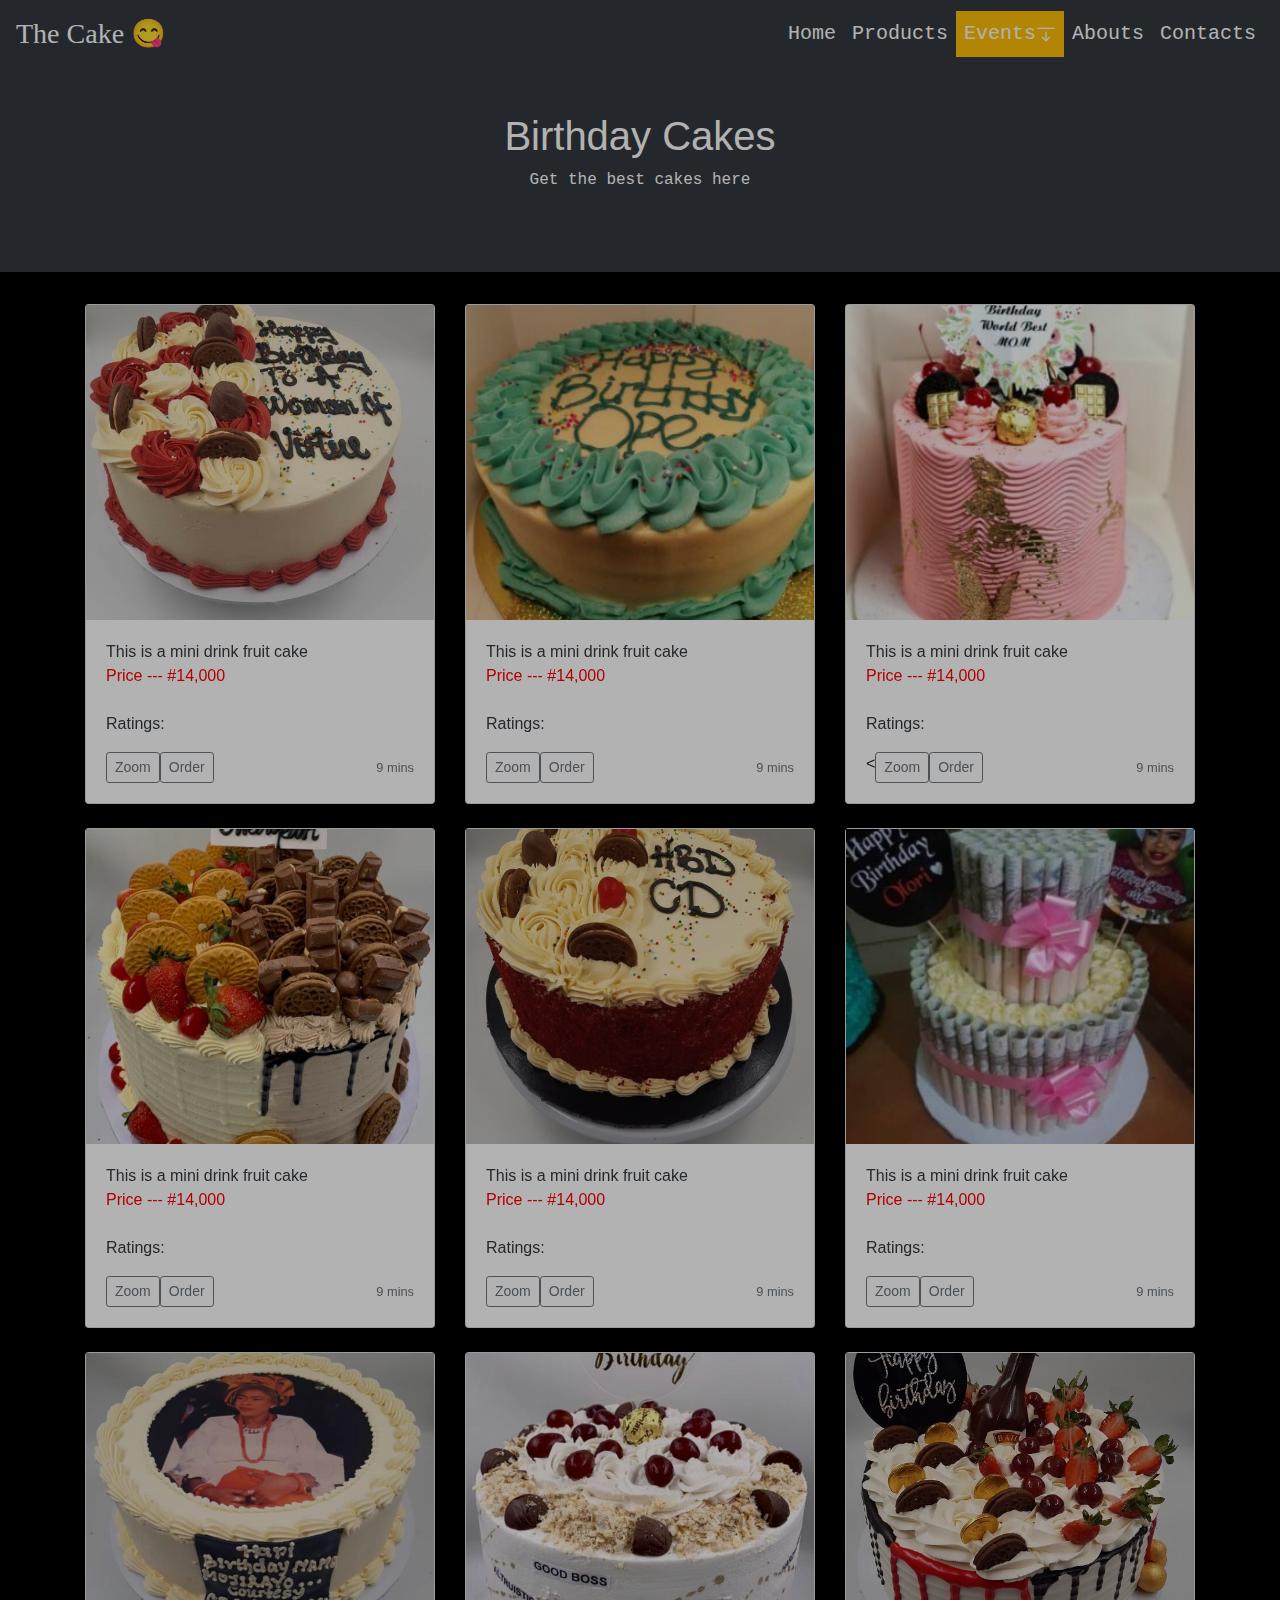
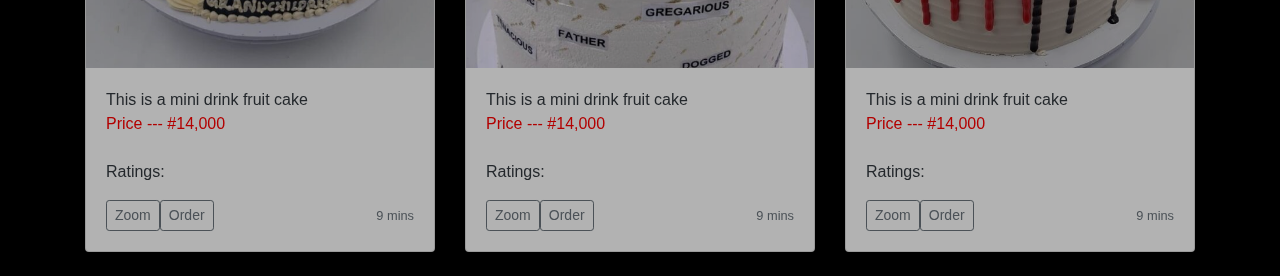
<file: birthday.html>
<!DOCTYPE html>
<html lang="en">
<head>
    <meta charset="UTF-8">
    <meta http-equiv="X-UA-Compatible" content="IE=edge">
    <meta name="viewport" content="width=device-width, initial-scale=1.0">
    <title>Document</title>
    <link rel="stylesheet" href="assets/css/bootstrap.css">
    <link rel="stylesheet" href="assets/css/index.css">
</head>
<body>
    
    <nav  class="navbar navbar-expand-lg bg-dark navbar-dark fixed-top">
        <a class="navbar-brand text-white" href="index.html" >The Cake &#128523;</a>
        <button class="navbar-toggler bg-dark" type="button" data-toggle="collapse" data-target="#navbarSupportedContent" aria-controls="navbarSupportedContent" aria-expanded="false" aria-label="Toggle navigation">
          <span class="navbar-toggler-icon"></span>
        </button>
      
        <div class="collapse navbar-collapse" id="navbarSupportedContent">
          <ul class="navbar-nav ml-auto">
            <li class="nav-item active">
              <a class="nav-link" href="index.html">Home <span class="sr-only">(current)</span></a>
            </li>
           
            <li class="nav-item">
              <a class="nav-link" href="#products">Products</a>
            </li>
            
            <li class="nav-item dropdown ">
              <a class="nav-link bg-warning"  href="#" id="navbarDropdown" role="button" data-toggle="dropdown" aria-haspopup="true" aria-expanded="false">
                Events <svg xmlns="http://www.w3.org/2000/svg" width="20" height="30" fill="currentColor" class="bi bi-arrow-bar-down" viewBox="0 0 16 16">
                  <path fill-rule="evenodd" d="M1 3.5a.5.5 0 0 1 .5-.5h13a.5.5 0 0 1 0 1h-13a.5.5 0 0 1-.5-.5zM8 6a.5.5 0 0 1 .5.5v5.793l2.146-2.147a.5.5 0 0 1 .708.708l-3 3a.5.5 0 0 1-.708 0l-3-3a.5.5 0 0 1 .708-.708L7.5 12.293V6.5A.5.5 0 0 1 8 6z"/>
                </svg>
              </a>
              <div class="dropdown-menu bg-light" aria-labelledby="navbarDropdown">
                <a class="dropdown-item" href="birthday.html">Birthday</a>
                <a class="dropdown-item" href="anniversary.html">Anniversary</a>
                <a class="dropdown-item" href="engagement.html">Engagement</a>
                <a class="dropdown-item" href="marriage.html">Marriage</a>
            </li>
  
  
            
            <li class="nav-item">
              <a class="nav-link" href="#">Abouts</a>
            </li>
  
  
            <li class="nav-item">
              <a class="nav-link" href="#">Contacts</a>
            </li>
  
          </ul>
  
        </div>
      </nav> <br>
  

      <!-- Start of Birthday cakes page  -->

     <br> <div class="jumbotron jumbotron-fluid bg-dark">
        <div class="container">
          <h1 class="text-center text-white">Birthday Cakes</h1>
          <p class="text-center text-monospace">Get the best cakes here</p>
        </div>
      </div>






      <div class="container">

        <div class="row">
          <div class="col-md-4">
            <div class="card mb-4 shadow-sm">
               <img src="assets/img/van-double-600x800.jpg" alt="">
  
              <div class="card-body">
                <p class="card-text text-dark ">This is a mini drink fruit cake <br><span class="price"> Price --- #14,000</span><br><br> Ratings:  
                  <i class="fa fa-star"></i>
                <i class="fa fa-star"></i>
                <i class="fa fa-star"></i>
                <i class="fa fa-star"></i>
                <i class="fa fa-star"></i>
                </p>
                <div class="d-flex justify-content-between align-items-center">
                  <div class="btn-group">
                    <a href="assets/img/van-double-600x800.jpg" target="_blank"> <button type="button" id="" class="btn btn-sm btn-outline-secondary">Zoom</button></a>
                     <a href="https://paystack.com/buy/the-cake-lviyhy"> <button type="button" id="" class="btn btn-sm btn-outline-secondary">Order</button></a>
                  </div>
                  <small class="text-muted">9 mins</small>
                </div>
              </div>
            </div>
          </div>
          <div class="col-md-4">
            <div class="card mb-4 shadow-sm">
               <img src="assets/img/buse1.jpeg" alt="">
  
              <div class="card-body">
                <p class="card-text text-dark ">This is a mini drink fruit cake <br><span class="price"> Price --- #14,000</span><br><br> Ratings:  
                <i class="fa fa-star"></i>
              <i class="fa fa-star"></i>
              <i class="fa fa-star"></i>
              <i class="fa fa-star"></i>
              <i class="fa fa-star"></i>
              </p>
                <div class="d-flex justify-content-between align-items-center">
                  <div class="btn-group">
                    <a href="assets/img/van-double-600x800.jpg" target="_blank"> <button type="button" id="" class="btn btn-sm btn-outline-secondary">Zoom</button></a>
                     <a href="https://paystack.com/buy/the-cake-lviyhy"> <button type="button" id="" class="btn btn-sm btn-outline-secondary">Order</button></a>
                  </div>
                  <small class="text-muted">9 mins</small>
                </div>
              </div>
            </div>
          </div>
          <div class="col-md-4">
            <div class="card mb-4 shadow-sm">
               <img src="assets/img/buse6.jpeg" alt="">
  
              <div class="card-body">
                <p class="card-text text-dark ">This is a mini drink fruit cake <br><span class="price"> Price --- #14,000</span><br><br> Ratings:  
                <i class="fa fa-star"></i>
              <i class="fa fa-star"></i>
              <i class="fa fa-star"></i>
              <i class="fa fa-star"></i>
              <i class="fa fa-star"></i>
              </p>
                <div class="d-flex justify-content-between align-items-center">
                  <div class="btn-group">
                    <<a href="assets/img/van-double-600x800.jpg" target="_blank"> <button type="button" id="" class="btn btn-sm btn-outline-secondary">Zoom</button></a>
                     <a href="https://paystack.com/buy/the-cake-lviyhy"> <button type="button" id="" class="btn btn-sm btn-outline-secondary">Order</button></a>
                  </div>
                  <small class="text-muted">9 mins</small>
                </div>
              </div>
            </div>
          </div>
  
          <div class="col-md-4">
            <div class="card mb-4 shadow-sm">
               <img src="assets/img/surprise-cake-600x802.jpeg" alt="">
  
              <div class="card-body">
                <p class="card-text text-dark ">This is a mini drink fruit cake <br><span class="price"> Price --- #14,000</span><br><br> Ratings:  
                <i class="fa fa-star"></i>
              <i class="fa fa-star"></i>
              <i class="fa fa-star"></i>
              <i class="fa fa-star"></i>
              <i class="fa fa-star"></i>
              </p>
                <div class="d-flex justify-content-between align-items-center">
                  <div class="btn-group">
                    <a href="assets/img/van-double-600x800.jpg" target="_blank"> <button type="button" id="" class="btn btn-sm btn-outline-secondary">Zoom</button></a>
                     <a href="https://paystack.com/buy/the-cake-lviyhy"> <button type="button" id="" class="btn btn-sm btn-outline-secondary">Order</button></a>
                  </div>
                  <small class="text-muted">9 mins</small>
                </div>
              </div>
            </div>
          </div>
          <div class="col-md-4">
            <div class="card mb-4 shadow-sm">
               <img src="assets/img/red-velvet-double-600x800.jpg" alt="">
  
              <div class="card-body">
                <p class="card-text text-dark ">This is a mini drink fruit cake <br><span class="price"> Price --- #14,000</span><br><br> Ratings:  
                <i class="fa fa-star"></i>
              <i class="fa fa-star"></i>
              <i class="fa fa-star"></i>
              <i class="fa fa-star"></i>
              <i class="fa fa-star"></i>
              </p>
                <div class="d-flex justify-content-between align-items-center">
                  <div class="btn-group">
                    <a href="assets/img/van-double-600x800.jpg" target="_blank"> <button type="button" id="" class="btn btn-sm btn-outline-secondary">Zoom</button></a>
                     <a href="https://paystack.com/buy/the-cake-lviyhy"> <button type="button" id="" class="btn btn-sm btn-outline-secondary">Order</button></a>
                  </div>
                  <small class="text-muted">9 mins</small>
                </div>
              </div>
            </div>
          </div>
          <div class="col-md-4">
            <div class="card mb-4 shadow-sm">
               <img src="assets/img/buse9.jpeg" alt="">
  
              <div class="card-body">
                <p class="card-text text-dark ">This is a mini drink fruit cake <br><span class="price"> Price --- #14,000</span><br><br> Ratings:  
                <i class="fa fa-star"></i>
              <i class="fa fa-star"></i>
              <i class="fa fa-star"></i>
              <i class="fa fa-star"></i>
              <i class="fa fa-star"></i>
              </p>
                <div class="d-flex justify-content-between align-items-center">
                  <div class="btn-group">
                    <a href="assets/img/van-double-600x800.jpg" target="_blank"> <button type="button" id="" class="btn btn-sm btn-outline-secondary">Zoom</button></a>
                     <a href="https://paystack.com/buy/the-cake-lviyhy"> <button type="button" id="" class="btn btn-sm btn-outline-secondary">Order</button></a>
                  </div>
                  <small class="text-muted">9 mins</small>
                </div>
              </div>
            </div>
          </div>
  
          <div class="col-md-4">
            <div class="card mb-4 shadow-sm">
               <img src="assets/img/photo-cake-600x801.jpeg" alt="">
  
              <div class="card-body">
                <p class="card-text text-dark ">This is a mini drink fruit cake <br><span class="price"> Price --- #14,000</span><br><br> Ratings:  
                <i class="fa fa-star"></i>
              <i class="fa fa-star"></i>
              <i class="fa fa-star"></i>
              <i class="fa fa-star"></i>
              <i class="fa fa-star"></i>
              </p>
                <div class="d-flex justify-content-between align-items-center">
                  <div class="btn-group">
                    <a href="assets/img/van-double-600x800.jpg" target="_blank"> <button type="button" id="" class="btn btn-sm btn-outline-secondary">Zoom</button></a>
                     <a href="https://paystack.com/buy/the-cake-lviyhy"> <button type="button" id="" class="btn btn-sm btn-outline-secondary">Order</button></a>
                  </div>
                  <small class="text-muted">9 mins</small>
                </div>
              </div>
            </div>
          </div>
          <div class="col-md-4">
            <div class="card mb-4 shadow-sm">
               <img src="assets/img/declaration-cake-600x928.jpeg" alt="">
  
              <div class="card-body">
                <p class="card-text text-dark ">This is a mini drink fruit cake <br><span class="price"> Price --- #14,000</span><br><br> Ratings:  
                <i class="fa fa-star"></i>
              <i class="fa fa-star"></i>
              <i class="fa fa-star"></i>
              <i class="fa fa-star"></i>
              <i class="fa fa-star"></i>
              </p>
                <div class="d-flex justify-content-between align-items-center">
                  <div class="btn-group">
                    <a href="assets/img/van-double-600x800.jpg" target="_blank"> <button type="button" id="" class="btn btn-sm btn-outline-secondary">Zoom</button></a>
                     <a href="https://paystack.com/buy/the-cake-lviyhy"> <button type="button" id="" class="btn btn-sm btn-outline-secondary">Order</button></a>
                  </div>
                  <small class="text-muted">9 mins</small>
                </div>
              </div>
            </div>
          </div>
          <div class="col-md-4">
            <div class="card mb-4 shadow-sm">
              <img src="assets/img/mini-drink-with-fruits.jpg" alt="">
  
              <div class="card-body">
                <p class="card-text text-dark ">This is a mini drink fruit cake <br><span class="price"> Price --- #14,000</span><br><br> Ratings:  
                <i class="fa fa-star"></i>
              <i class="fa fa-star"></i>
              <i class="fa fa-star"></i>
              <i class="fa fa-star"></i>
              <i class="fa fa-star"></i>
              </p>
                <div class="d-flex justify-content-between align-items-center">
                  <div class="btn-group">
                    <a href="assets/img/van-double-600x800.jpg" target="_blank"> <button type="button" id="" class="btn btn-sm btn-outline-secondary">Zoom</button></a>
                     <a href="https://paystack.com/buy/the-cake-lviyhy"> <button type="button" id="" class="btn btn-sm btn-outline-secondary">Order</button></a>
                  </div>
                  <small class="text-muted">9 mins</small>
                </div>
              </div>

                </div>
              </div>
   
        </div>
        </div>

          <!-- end of Birthday cakes page  -->










<script src="assets/js/jquery-3.6.0.min.js"></script>
<script src="assets/js/bootstrap.js"></script>
</body>
</html>
</file>
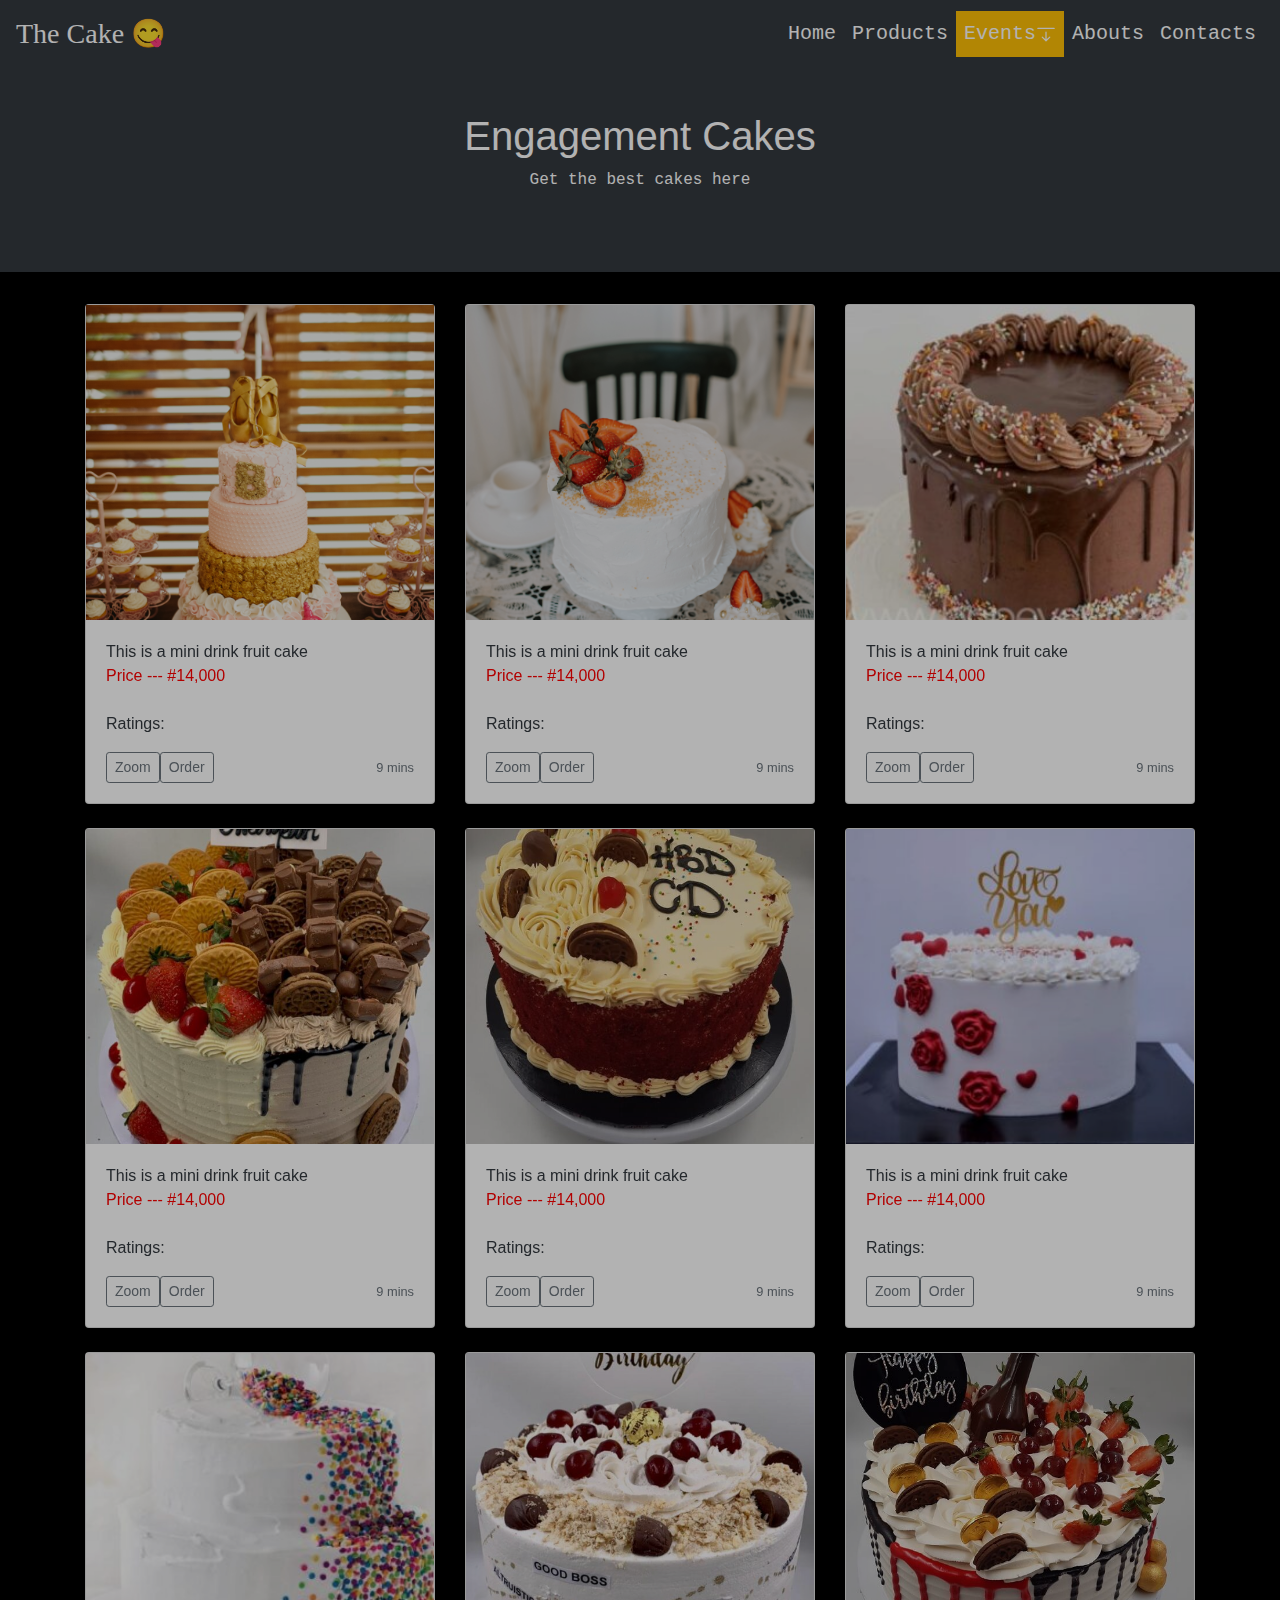
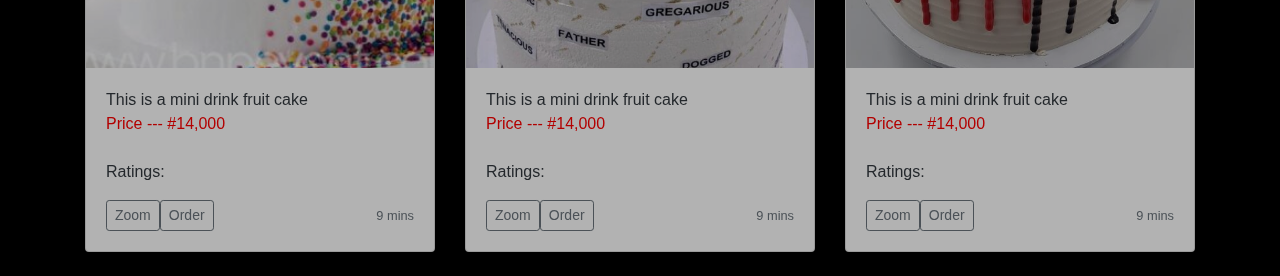
<file: engagement.html>
<!DOCTYPE html>
<html lang="en">
<head>
    <meta charset="UTF-8">
    <meta http-equiv="X-UA-Compatible" content="IE=edge">
    <meta name="viewport" content="width=device-width, initial-scale=1.0">
    <title>Document</title>
    <link rel="stylesheet" href="assets/css/bootstrap.css">
    <link rel="stylesheet" href="assets/css/index.css">
</head>
<body>
    
    <nav  class="navbar navbar-expand-lg bg-dark navbar-dark fixed-top">
        <a class="navbar-brand text-white" href="index.html" >The Cake &#128523;</a>
        <button class="navbar-toggler bg-dark" type="button" data-toggle="collapse" data-target="#navbarSupportedContent" aria-controls="navbarSupportedContent" aria-expanded="false" aria-label="Toggle navigation">
          <span class="navbar-toggler-icon"></span>
        </button>
      
        <div class="collapse navbar-collapse" id="navbarSupportedContent">
          <ul class="navbar-nav ml-auto">
            <li class="nav-item active">
              <a class="nav-link" href="index.html">Home <span class="sr-only">(current)</span></a>
            </li>
           
            <li class="nav-item">
              <a class="nav-link" href="#products">Products</a>
            </li>
            
            <li class="nav-item dropdown ">
              <a class="nav-link bg-warning"  href="#" id="navbarDropdown" role="button" data-toggle="dropdown" aria-haspopup="true" aria-expanded="false">
                Events <svg xmlns="http://www.w3.org/2000/svg" width="20" height="30" fill="currentColor" class="bi bi-arrow-bar-down" viewBox="0 0 16 16">
                  <path fill-rule="evenodd" d="M1 3.5a.5.5 0 0 1 .5-.5h13a.5.5 0 0 1 0 1h-13a.5.5 0 0 1-.5-.5zM8 6a.5.5 0 0 1 .5.5v5.793l2.146-2.147a.5.5 0 0 1 .708.708l-3 3a.5.5 0 0 1-.708 0l-3-3a.5.5 0 0 1 .708-.708L7.5 12.293V6.5A.5.5 0 0 1 8 6z"/>
                </svg>
              </a>
              <div class="dropdown-menu bg-light" aria-labelledby="navbarDropdown">
                <a class="dropdown-item" href="birthday.html">Birthday</a>
                <a class="dropdown-item" href="anniversary.html">Anniversary</a>
                <a class="dropdown-item" href="engagement.html">Engagement</a>
                <a class="dropdown-item" href="marriage.html">Marriage</a>
            </li>
  
  
            
            <li class="nav-item">
              <a class="nav-link" href="#">Abouts</a>
            </li>
  
  
            <li class="nav-item">
              <a class="nav-link" href="#">Contacts</a>
            </li>
  
          </ul>
  
        </div>
      </nav> <br>
  
    <!-- start of engagement cakes page  -->


     <br> <div class="jumbotron jumbotron-fluid bg-dark">
        <div class="container">
          <h1 class="text-center text-white">Engagement Cakes</h1>
          <p class="text-center text-monospace">Get the best cakes here</p>
        </div>
      </div>





      <div class="container">

        <div class="row">
          <div class="col-md-4">
            <div class="card mb-4 shadow-sm">
               <img src="assets/img/pexels-jonathan-borba-5610326.jpg" alt="">
  
              <div class="card-body">
                <p class="card-text text-dark ">This is a mini drink fruit cake <br><span class="price"> Price --- #14,000</span><br><br> Ratings:  
                  <i class="fa fa-star"></i>
                <i class="fa fa-star"></i>
                <i class="fa fa-star"></i>
                <i class="fa fa-star"></i>
                <i class="fa fa-star"></i>
                </p>
                <div class="d-flex justify-content-between align-items-center">
                  <div class="btn-group">
                    <a href="assets/img/van-double-600x800.jpg" target="_blank"> <button type="button" id="" class="btn btn-sm btn-outline-secondary">Zoom</button></a>
                     <a href="https://paystack.com/buy/the-cake-lviyhy"> <button type="button" id="" class="btn btn-sm btn-outline-secondary">Order</button></a>
                  </div>
                  <small class="text-muted">9 mins</small>
                </div>
              </div>
            </div>
          </div>
          <div class="col-md-4">
            <div class="card mb-4 shadow-sm">
               <img src="assets/img/pexels-vlada-karpovich-7561024.jpg" alt="">
  
              <div class="card-body">
                 <p class="card-text text-dark ">This is a mini drink fruit cake <br><span class="price"> Price --- #14,000</span><br><br> Ratings:  
                <i class="fa fa-star"></i>
              <i class="fa fa-star"></i>
              <i class="fa fa-star"></i>
              <i class="fa fa-star"></i>
              <i class="fa fa-star"></i>
              </p>
                <div class="d-flex justify-content-between align-items-center">
                  <div class="btn-group">
                   <a href="assets/img/van-double-600x800.jpg" target="_blank"> <button type="button" id="" class="btn btn-sm btn-outline-secondary">Zoom</button></a>
                     <a href="https://paystack.com/buy/the-cake-lviyhy"> <button type="button" id="" class="btn btn-sm btn-outline-secondary">Order</button></a>
                  </div>
                  <small class="text-muted">9 mins</small>
                </div>
              </div>
            </div>
          </div>
          <div class="col-md-4">
            <div class="card mb-4 shadow-sm">
               <img src="assets/img/en1.jpg" alt="">
  
              <div class="card-body">
                 <p class="card-text text-dark ">This is a mini drink fruit cake <br><span class="price"> Price --- #14,000</span><br><br> Ratings:  
                <i class="fa fa-star"></i>
              <i class="fa fa-star"></i>
              <i class="fa fa-star"></i>
              <i class="fa fa-star"></i>
              <i class="fa fa-star"></i>
              </p>
                <div class="d-flex justify-content-between align-items-center">
                  <div class="btn-group">
                    <a href="assets/img/van-double-600x800.jpg" target="_blank"> <button type="button" id="" class="btn btn-sm btn-outline-secondary">Zoom</button></a>
                     <a href="https://paystack.com/buy/the-cake-lviyhy"> <button type="button" id="" class="btn btn-sm btn-outline-secondary">Order</button></a>
                  </div>
                  <small class="text-muted">9 mins</small>
                </div>
              </div>
            </div>
          </div>
  
          <div class="col-md-4">
            <div class="card mb-4 shadow-sm">
               <img src="assets/img/surprise-cake-600x802.jpeg" alt="">
  
              <div class="card-body">
                 <p class="card-text text-dark ">This is a mini drink fruit cake <br><span class="price"> Price --- #14,000</span><br><br> Ratings:  
                <i class="fa fa-star"></i>
              <i class="fa fa-star"></i>
              <i class="fa fa-star"></i>
              <i class="fa fa-star"></i>
              <i class="fa fa-star"></i>
              </p>
                <div class="d-flex justify-content-between align-items-center">
                  <div class="btn-group">
                    <a href="assets/img/van-double-600x800.jpg" target="_blank"> <button type="button" id="" class="btn btn-sm btn-outline-secondary">Zoom</button></a>
                     <a href="https://paystack.com/buy/the-cake-lviyhy"> <button type="button" id="" class="btn btn-sm btn-outline-secondary">Order</button></a>
                  </div>
                  <small class="text-muted">9 mins</small>
                </div>
              </div>
            </div>
          </div>
          <div class="col-md-4">
            <div class="card mb-4 shadow-sm">
               <img src="assets/img/red-velvet-double-600x800.jpg" alt="">
  
              <div class="card-body">
                 <p class="card-text text-dark ">This is a mini drink fruit cake <br><span class="price"> Price --- #14,000</span><br><br> Ratings:  
                <i class="fa fa-star"></i>
              <i class="fa fa-star"></i>
              <i class="fa fa-star"></i>
              <i class="fa fa-star"></i>
              <i class="fa fa-star"></i>
              </p>
                <div class="d-flex justify-content-between align-items-center">
                  <div class="btn-group">
                    <a href="assets/img/van-double-600x800.jpg" target="_blank"> <button type="button" id="" class="btn btn-sm btn-outline-secondary">Zoom</button></a>
                     <a href="https://paystack.com/buy/the-cake-lviyhy"> <button type="button" id="" class="btn btn-sm btn-outline-secondary">Order</button></a>
                  </div>
                  <small class="text-muted">9 mins</small>
                </div>
              </div>
            </div>
          </div>
          <div class="col-md-4">
            <div class="card mb-4 shadow-sm">
               <img src="assets/img/en2.jpg" alt="">
  
              <div class="card-body">
                 <p class="card-text text-dark ">This is a mini drink fruit cake <br><span class="price"> Price --- #14,000</span><br><br> Ratings:  
                <i class="fa fa-star"></i>
              <i class="fa fa-star"></i>
              <i class="fa fa-star"></i>
              <i class="fa fa-star"></i>
              <i class="fa fa-star"></i>
              </p>
                <div class="d-flex justify-content-between align-items-center">
                  <div class="btn-group">
                    <a href="assets/img/van-double-600x800.jpg" target="_blank"> <button type="button" id="" class="btn btn-sm btn-outline-secondary">Zoom</button></a>
                     <a href="https://paystack.com/buy/the-cake-lviyhy"> <button type="button" id="" class="btn btn-sm btn-outline-secondary">Order</button></a>
                  </div>
                  <small class="text-muted">9 mins</small>
                </div>
              </div>
            </div>
          </div>
  
          <div class="col-md-4">
            <div class="card mb-4 shadow-sm">
               <img src="assets/img/en3.jpeg" alt="">
  
              <div class="card-body">
                 <p class="card-text text-dark ">This is a mini drink fruit cake <br><span class="price"> Price --- #14,000</span><br><br> Ratings:  
                <i class="fa fa-star"></i>
              <i class="fa fa-star"></i>
              <i class="fa fa-star"></i>
              <i class="fa fa-star"></i>
              <i class="fa fa-star"></i>
              </p>
                <div class="d-flex justify-content-between align-items-center">
                  <div class="btn-group">
                    <a href="assets/img/van-double-600x800.jpg" target="_blank"> <button type="button" id="" class="btn btn-sm btn-outline-secondary">Zoom</button></a>
                     <a href="https://paystack.com/buy/the-cake-lviyhy"> <button type="button" id="" class="btn btn-sm btn-outline-secondary">Order</button></a>
                  </div>
                  <small class="text-muted">9 mins</small>
                </div>
              </div>
            </div>
          </div>
          <div class="col-md-4">
            <div class="card mb-4 shadow-sm">
               <img src="assets/img/declaration-cake-600x928.jpeg" alt="">
  
              <div class="card-body">
                 <p class="card-text text-dark ">This is a mini drink fruit cake <br><span class="price"> Price --- #14,000</span><br><br> Ratings:  
                <i class="fa fa-star"></i>
              <i class="fa fa-star"></i>
              <i class="fa fa-star"></i>
              <i class="fa fa-star"></i>
              <i class="fa fa-star"></i>
              </p>
                <div class="d-flex justify-content-between align-items-center">
                  <div class="btn-group">
                    <a href="assets/img/van-double-600x800.jpg" target="_blank"> <button type="button" id="" class="btn btn-sm btn-outline-secondary">Zoom</button></a>
                     <a href="https://paystack.com/buy/the-cake-lviyhy"> <button type="button" id="" class="btn btn-sm btn-outline-secondary">Order</button></a>
                  </div>
                  <small class="text-muted">9 mins</small>
                </div>
              </div>
            </div>
          </div>
          <div class="col-md-4">
            <div class="card mb-4 shadow-sm">
              <img src="assets/img/mini-drink-with-fruits.jpg" alt="">
  
              <div class="card-body">
                 <p class="card-text text-dark ">This is a mini drink fruit cake <br><span class="price"> Price --- #14,000</span><br><br> Ratings:  
                <i class="fa fa-star"></i>
              <i class="fa fa-star"></i>
              <i class="fa fa-star"></i>
              <i class="fa fa-star"></i>
              <i class="fa fa-star"></i>
              </p>
                <div class="d-flex justify-content-between align-items-center">
                  <div class="btn-group">
                    <a href="assets/img/van-double-600x800.jpg" target="_blank"> <button type="button" id="" class="btn btn-sm btn-outline-secondary">Zoom</button></a>
                     <a href="https://paystack.com/buy/the-cake-lviyhy"> <button type="button" id="" class="btn btn-sm btn-outline-secondary">Order</button></a>
                  </div>
                  <small class="text-muted">9 mins</small>
                </div>
              </div>

                </div>
              </div>
   
        </div>
        </div>



  <!-- end of engagement cakes page  -->







<script src="assets/js/jquery-3.6.0.min.js"></script>
<script src="assets/js/bootstrap.js"></script>
</body>
</html>
</file>
<file: assets/css/index.css>
/* Start of project css */

* {
  padding: 0;
  margin: 0;
  box-sizing: border-box;
}

html {
  scroll-behavior: smooth;
}

body {
  background-color: black;
  opacity: 0.7;
  height: 80vh;
}

p {
  color: white;
}

.navbar .navbar-nav .nav-item .nav-link {
  display: flex;
  justify-content: center;
  color: white;
  font-size: 20px;
  font-family: monospace;
}

.navbar .navbar-brand {
  font-size: 28px;
  font-family: cursive;
}

.navbar .dropdown-menu .dropdown-item {
  font-size: 17px;
  font-family: monospace;
}

.carousel-item img {
  height: 90vh;
  width: 100%;
  object-fit: cover;
}

.carousel-caption h5 {
  margin-top: -300px;
  font-size: 50px;
  font-weight: bolder;
  font-weight: 500;
  color: white;
  font-family: cursive;
}

.carousel-caption p {
  font-size: 45px;
  font-weight: bolder;
  font-weight: 500;
  color: yellow;
}

/* Start of contact style */

.card img {
  height: 35vh;
  object-fit: cover;
}

.flex-contact {
  display: flex;
  flex-wrap: wrap;
}

.contact-form {
  border: 1px solid white;
  box-shadow: 3px 3px 3px solid whitesmoke;
  margin-bottom: 50px;
}
.contact-form h2 {
  font-size: 25px;
  font-family: cursive;
  margin: 10px;
  text-align: center;
}

.contact-form #form-btn {
  margin: 10px;
  width: 300px;
  height: 40px;
}

.flex-contact .map {
  margin-bottom: 100px;
}

.fa-star {
  color: gold;
}

.price {
  color: red;
  align-items: center;
  text-align: center;
}

/* End of contact style */

/* Start of footer style */

footer {
  bottom: 0;
}

.footer-main {
  box-sizing: border-box;
  width: 100%;
  text-align: left;
  font: bold 16px sans-serif;
  padding: 50px 50px 60px 50px;
  margin-top: 80px;
}

.footer-main .footer-left,
.footer-main .footer-center,
.footer-main .footer-right {
  display: inline-block;
  vertical-align: top;
}

.footer-main .footer-left {
  width: 30%;
}

.footer-main h3 {
  color: #ffffff;
  font: normal 36px "Cookie", cursive;
  margin: 0;
}

.footer-main h3 span {
  color: #e0ac1c;
}

.footer-main .footer-links {
  color: #ffffff;
  margin: 20px 0 12px;
}

.footer-main .footer-links a {
  display: inline-block;
  line-height: 1.8;
  text-decoration: none;
  color: inherit;
}

.footer-main .footer-company-name {
  color: #8f9296;
  font-size: 14px;
  font-weight: normal;
  margin: 0;
}

.footer-main .footer-center {
  width: 35%;
}

.footer-main .footer-center i {
  background-color: #33383b;
  color: #ffffff;
  font-size: 25px;
  width: 38px;
  height: 38px;
  border-radius: 50%;
  text-align: center;
  line-height: 42px;
  margin: 10px 15px;
  vertical-align: middle;
}

.footer-main .footer-center i.fa-envelope {
  font-size: 17px;
  line-height: 38px;
}

.footer-main .footer-center p {
  display: inline-block;
  color: #ffffff;
  vertical-align: middle;
  margin: 0;
}

.footer-main .footer-center p span {
  display: block;
  font-weight: normal;
  font-size: 14px;
  line-height: 2;
}

.footer-main .footer-center p a {
  color: #e0ac1c;
  text-decoration: none;
}

.footer-main .footer-right {
  width: 30%;
}

.footer-main .footer-company-about {
  line-height: 20px;
  color: #92999f;
  font-size: 13px;
  font-weight: normal;
  margin: 0;
}

.footer-main .footer-company-about span {
  display: block;
  color: #ffffff;
  font-size: 18px;
  font-weight: bold;
  margin-bottom: 20px;
}

.footer-main .footer-icons {
  margin-top: 25px;
}

.footer-main .footer-icons a {
  display: inline-block;
  width: 35px;
  height: 35px;
  cursor: pointer;
  background-color: #33383b;
  border-radius: 2px;

  font-size: 20px;
  color: #ffffff;
  text-align: center;
  line-height: 35px;

  margin-right: 3px;
  margin-bottom: 5px;
}

/* End of footer style */

/* Start Responsive Footer */

@media (max-height: 800px) {
  footer {
    position: static;
  }
  header {
    padding-top: 40px;
  }
}

@media (max-width: 880px) {
  .footer-main .footer-left,
  .footer-main .footer-center,
  .footer-main .footer-right {
    display: block;
    width: 100%;
    margin-bottom: 40px;
    text-align: center;
  }

  .footer-main .footer-center i {
    margin-left: 0;
  }
}

/* End of  Responsive Footer */

/* Start of pre loader animation */

.mainbody {
  display: none;
}

:root {
  --typewriterSpeed: 2s;
  --typewriterCharacters: 24;
}
.text {
  margin: 0;
  font-family: "Source Sans Pro", sans-serif;
  min-height: 100vh;
  display: grid;
  place-content: center;
  text-align: center;
  background: #fff;
}
.text h1 {
  font-size: clamp(1rem, 3vw + 1rem, 4rem);
  position: relative;
  font-family: "Source Sans Pro", monospace;
  position: relative;
}
.text h1::before {
  background: #fff;
  animation: typewriter var(--typewriterSpeed)
    steps(var(--typewriterCharacters)) 1s forwards;
}
.text h1::after {
  background: black;
  width: 0.125em;
  animation: typewriter var(--typewriterSpeed)
      steps(var(--typewriterCharacters)) 1s forwards,
    blink 750ms steps(24) infinite;
}

.text h1::after,
.text h1::before {
  content: "";
  position: absolute;
  top: 0;
  right: 0;
  bottom: 0;
  left: 0;
}
.text .subtitle {
  color: #f44336;
  font-size: 2rem;
  font-weight: 400;
  padding-top: 20px;
  opacity: 0;
  transform: translateY(3rem);
  animation: fadeInUp 2s ease calc(var(--typewriterSpeed) +2s) forwards;
}
@keyframes typewriter {
  to {
    left: 100%;
  }
}
@keyframes blink {
  to {
    background: transparent;
  }
}
@keyframes fadeInUp {
  to {
    opacity: 1;
    transform: translateY(0);
  }
}

/* End of pre loader animation */

/* End of project css */
</file>
